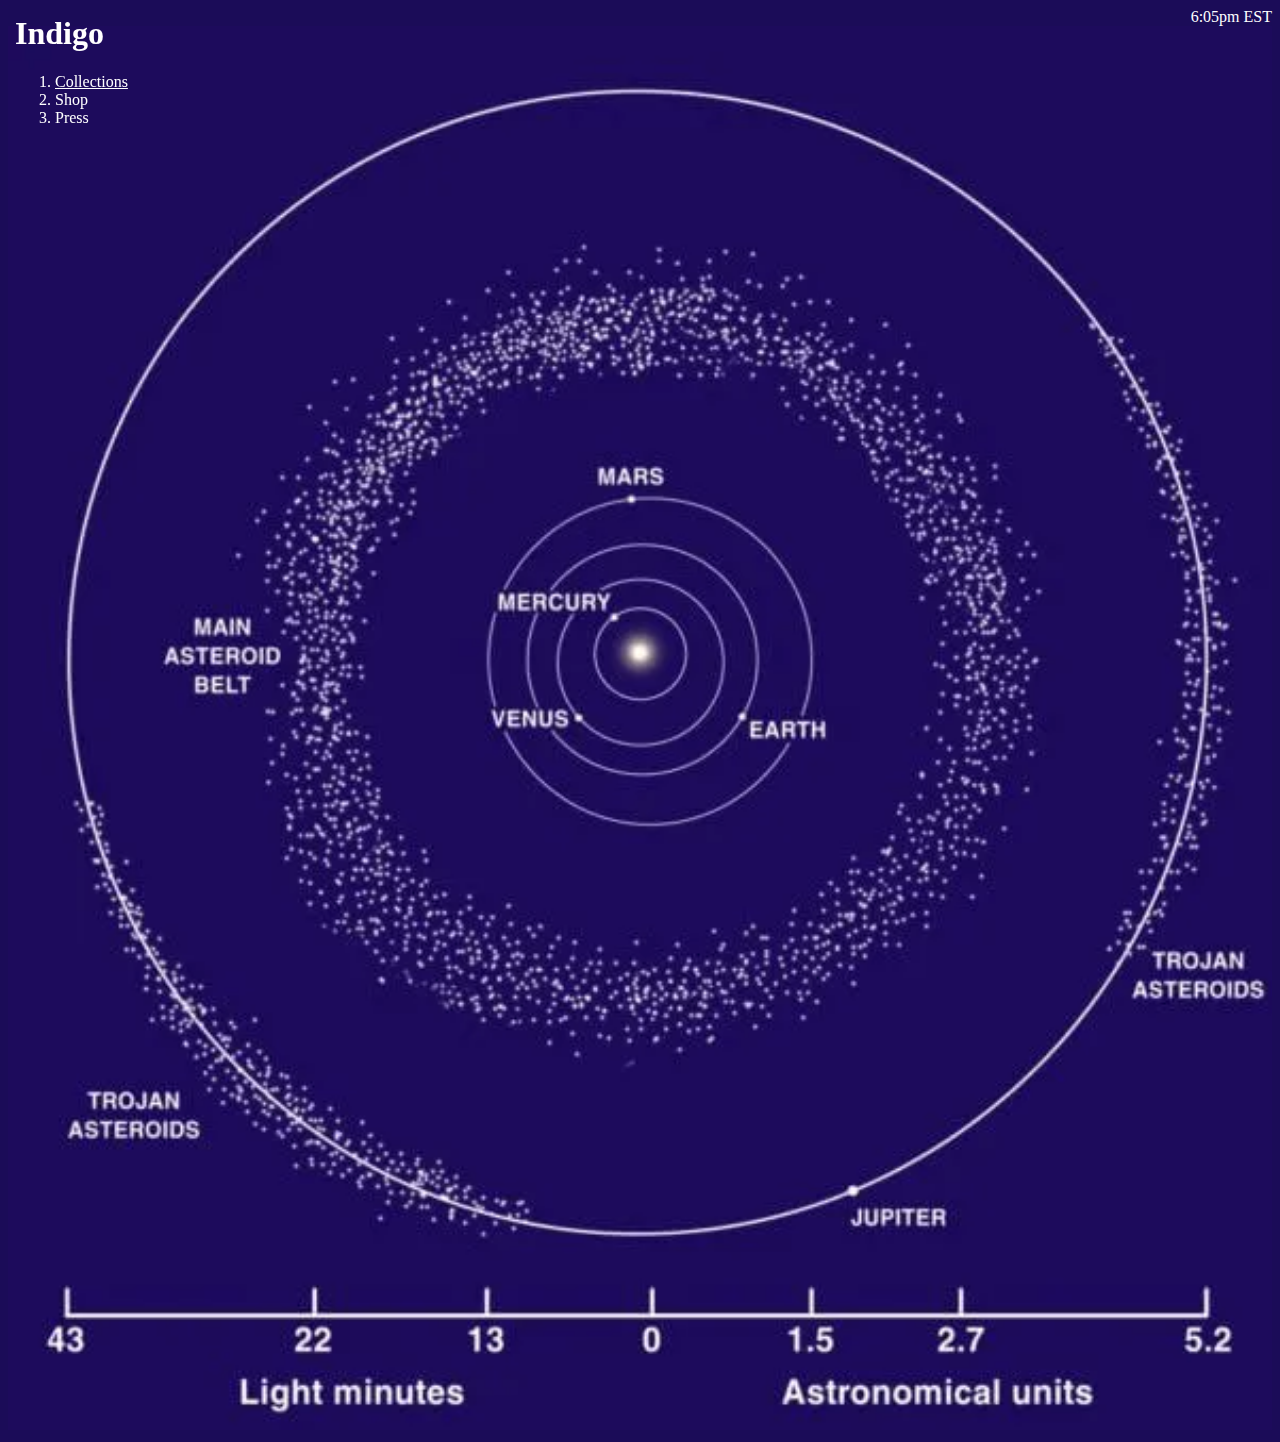
<file: index.html>
<!DOCTYPE html>
<html>
  <head>
    <title>Asdf</title>
    <link rel="stylesheet" type="text/css" href="style.css" />
  </head>
  <body>
    <nav>
        <h1>Indigo</h1>
        <ol>
            <li><a href="collections.html">Collections</a></li>
            <li>Shop</li>
            <li>Press</li>
        </ol>
    </nav>
    <time>
        6:05pm EST
    </time>
    <img src="asteroid-belt.webp">
  </body>
</html>
</file>
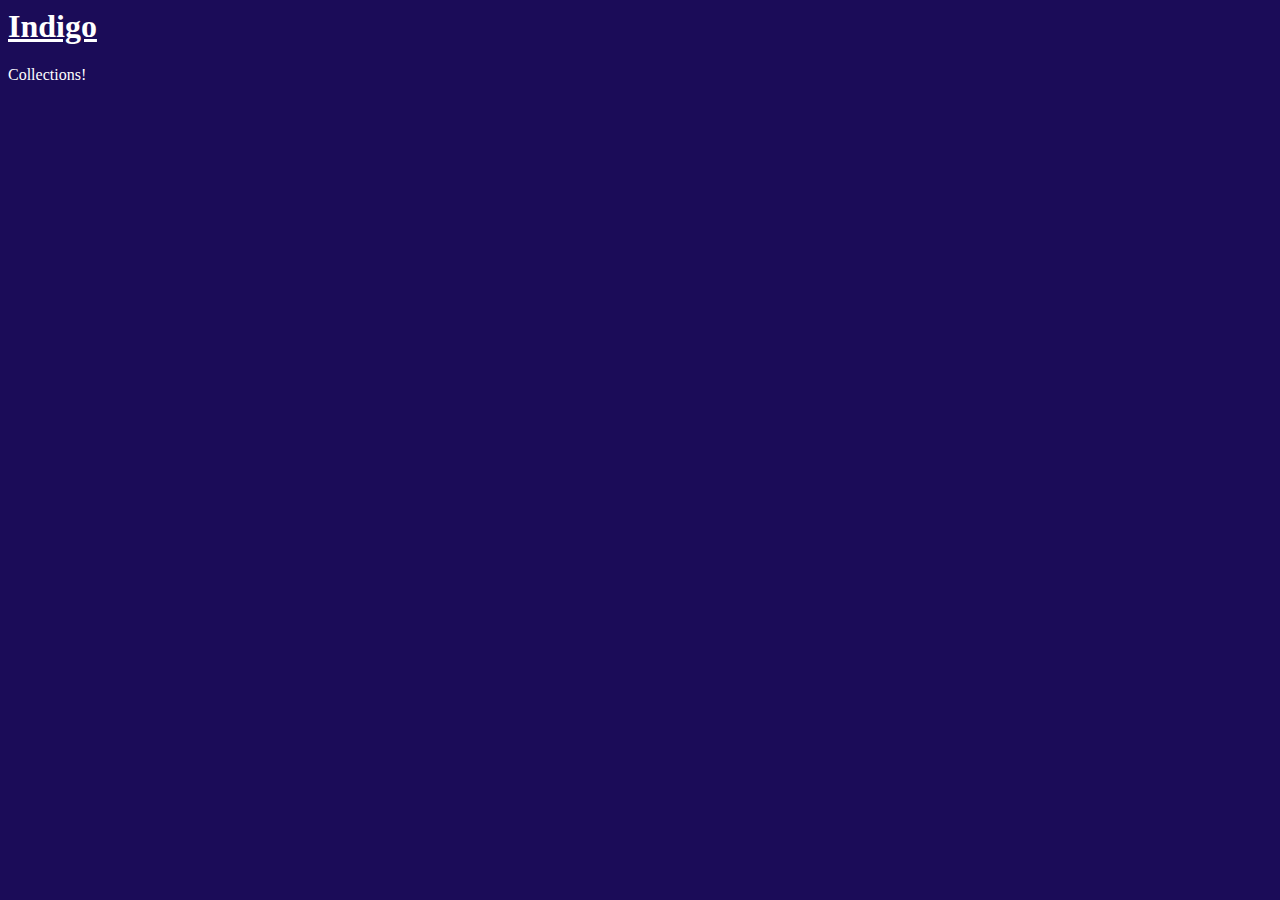
<file: collections.html>
<!DOCTYPE html>
<html>
  <head>
    <title>Collections</title>
    <link rel="stylesheet" type="text/css" href="style.css" />
  </head>
  <body>
    <h1><a href="index.html">Indigo</a></h1>
    Collections!
  </body>
</html>
</file>
<file: style.css>
body {
    background-color: #1B0C58;
    color: white;
}

a {
    color: white;
}

img {
    width: 100%;
}

nav {
    position: fixed;
    top: 0;
    left: 0;
    padding: 15px;
}

h1 {
    margin-top: 0;
}

time {
    float: right;
}
</file>
